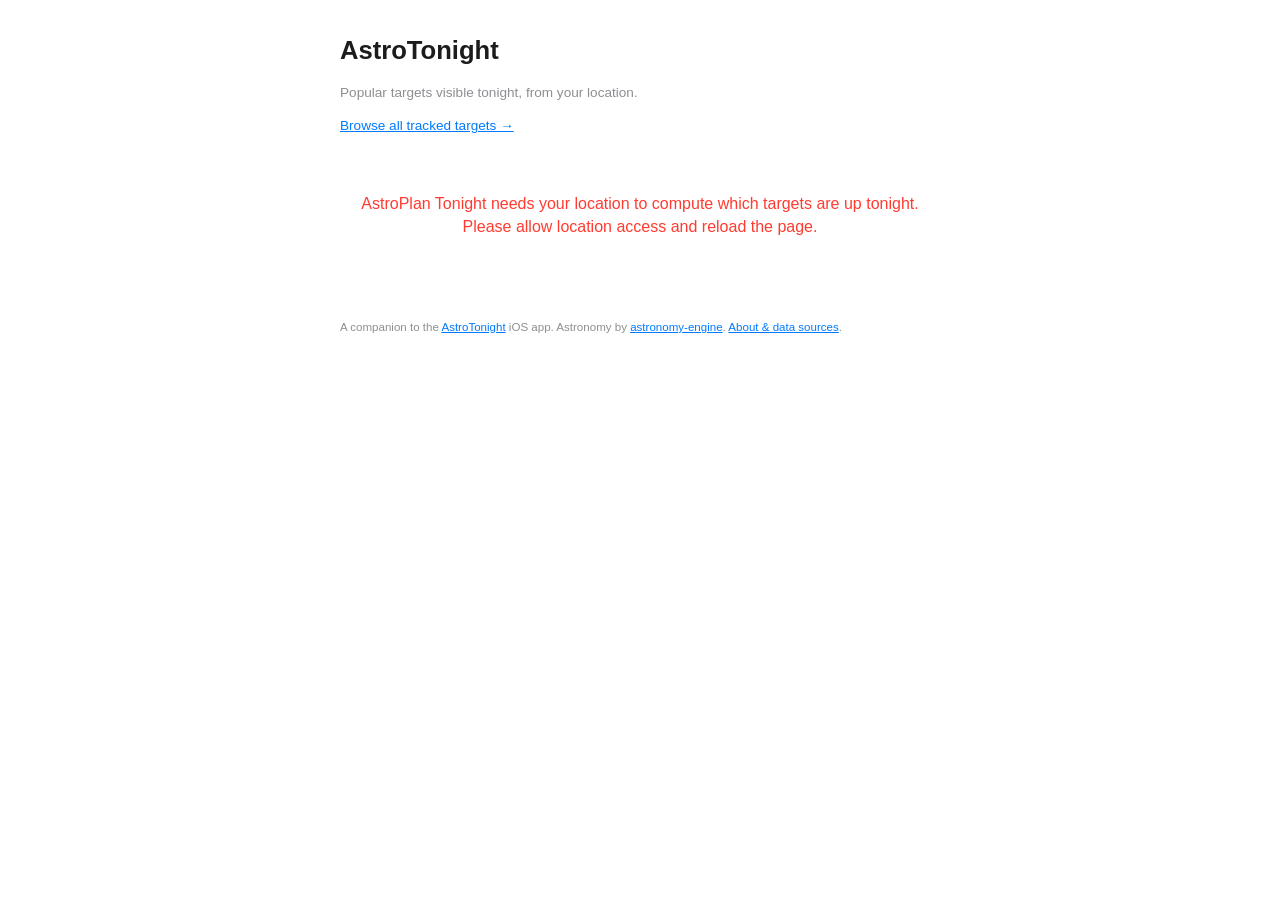
<file: index.html>
<!doctype html>
<html lang="en">
<head>
  <meta charset="utf-8" />
  <meta name="viewport" content="width=device-width, initial-scale=1" />
  <title>AstroTonight</title>
  <meta name="description" content="Which popular deep-sky targets are visible tonight from your location." />
  <link rel="stylesheet" href="css/style.css" />
</head>
<body>
  <header class="page-header">
    <h1>AstroTonight</h1>
    <p class="muted small">Popular targets visible tonight, from your location.</p>
    <p class="small"><a href="targets.html">Browse all tracked targets →</a></p>
  </header>
  <main id="app">
    <p class="muted centered">Loading…</p>
  </main>
  <footer class="page-footer">
    <p class="muted small">
      A companion to the <a href="https://github.com/mikep63/AstroPlan">AstroTonight</a> iOS app.
      Astronomy by <a href="https://github.com/cosinekitty/astronomy">astronomy-engine</a>.
      <a href="about.html">About &amp; data sources</a>.
    </p>
  </footer>
  <script type="module" src="js/main.js"></script>
</body>
</html>
</file>
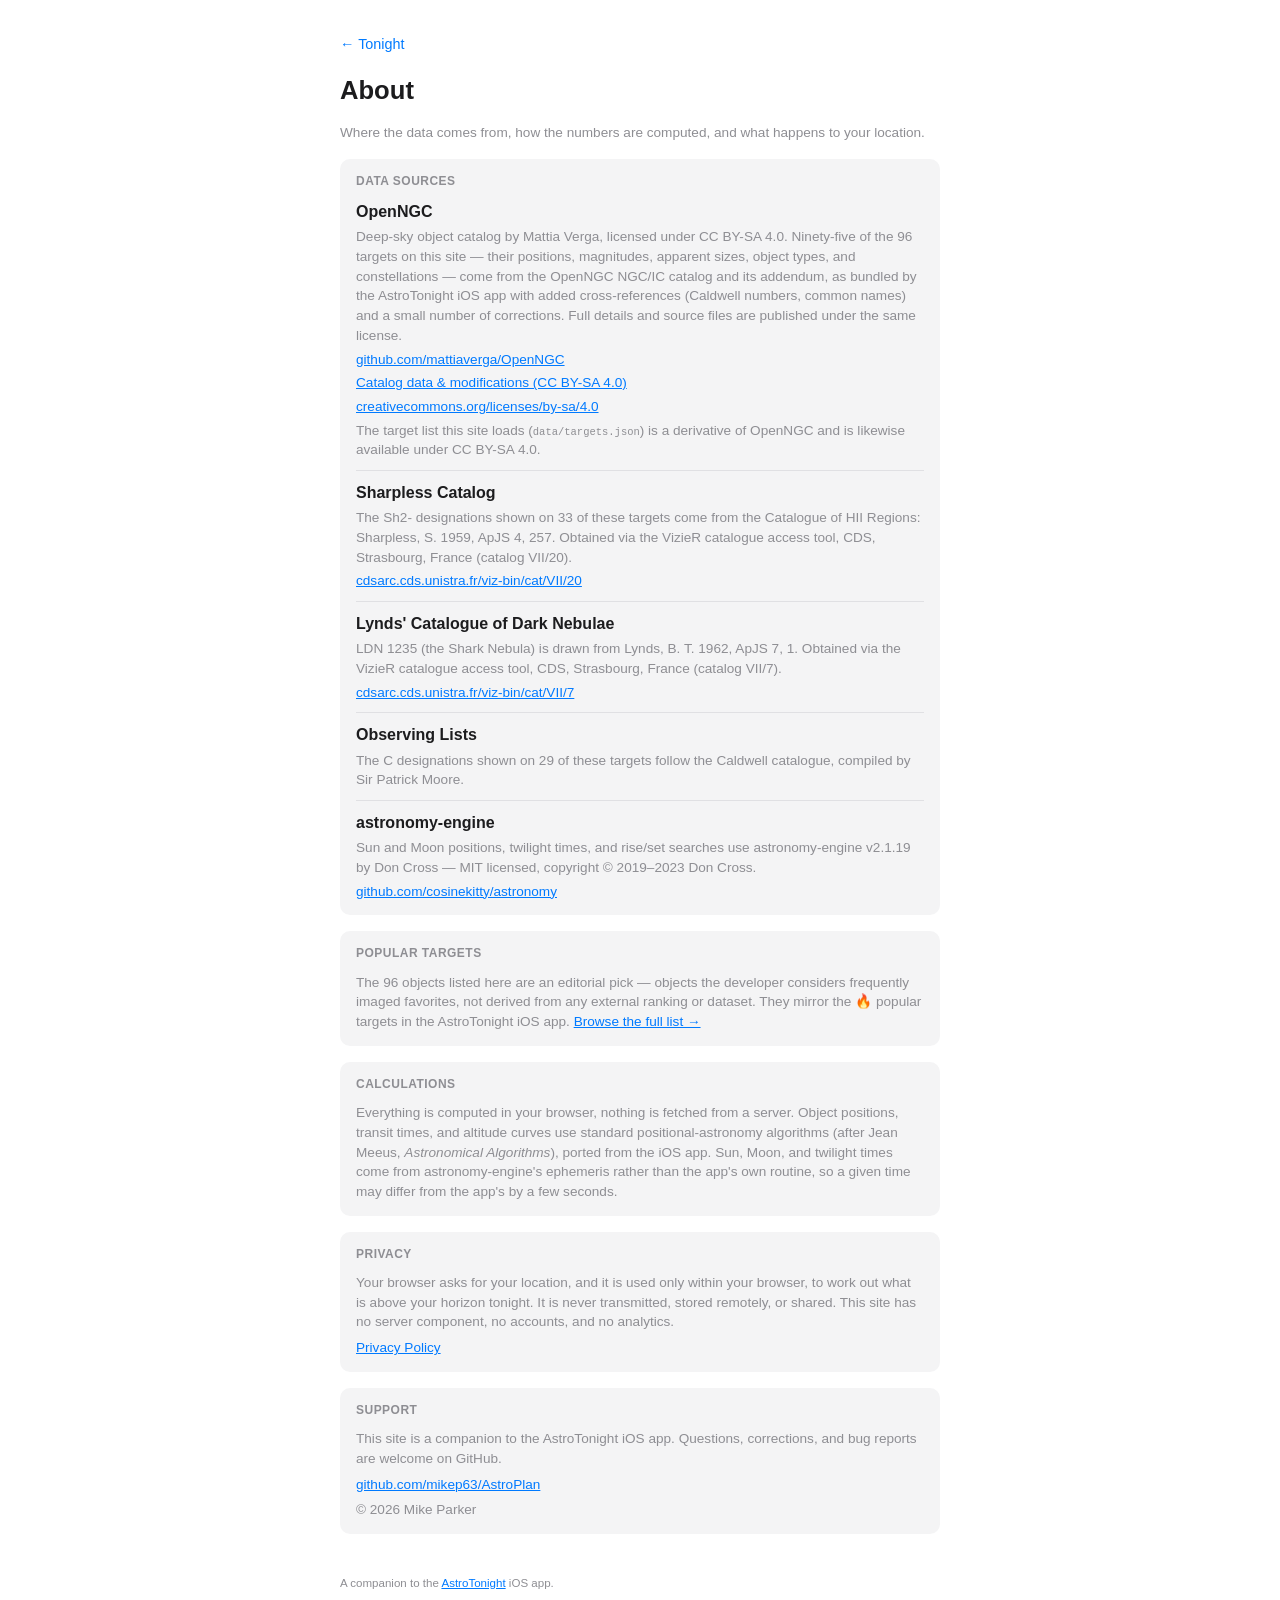
<file: about.html>
<!doctype html>
<html lang="en">
<head>
  <meta charset="utf-8" />
  <meta name="viewport" content="width=device-width, initial-scale=1" />
  <title>AstroTonight · About</title>
  <meta name="description" content="Data sources, attributions, and privacy for AstroTonight — the web companion to the AstroTonight iOS app." />
  <link rel="stylesheet" href="css/style.css" />
</head>
<body>
  <header class="page-header">
    <p><a class="back-link" href="index.html">← Tonight</a></p>
    <h1>About</h1>
    <p class="muted small">Where the data comes from, how the numbers are computed, and what happens to your location.</p>
  </header>

  <main>
    <section class="card">
      <h2>Data Sources</h2>

      <div class="source">
        <p class="source-title">OpenNGC</p>
        <p class="muted small">
          Deep-sky object catalog by Mattia Verga, licensed under CC BY-SA 4.0. Ninety-five of
          the 96 targets on this site — their positions, magnitudes, apparent sizes, object types,
          and constellations — come from the OpenNGC NGC/IC catalog and its addendum, as bundled
          by the AstroTonight iOS app with added cross-references (Caldwell numbers, common names)
          and a small number of corrections. Full details and source files are published under the
          same license.
        </p>
        <p class="small"><a href="https://github.com/mattiaverga/OpenNGC">github.com/mattiaverga/OpenNGC</a></p>
        <p class="small"><a href="https://mikep63.github.io/astroplan-docs/catalog-data.html">Catalog data &amp; modifications (CC BY-SA 4.0)</a></p>
        <p class="small"><a href="https://creativecommons.org/licenses/by-sa/4.0/">creativecommons.org/licenses/by-sa/4.0</a></p>
        <p class="muted small">
          The target list this site loads (<code>data/targets.json</code>) is a derivative of
          OpenNGC and is likewise available under CC BY-SA 4.0.
        </p>
      </div>

      <div class="source">
        <p class="source-title">Sharpless Catalog</p>
        <p class="muted small">
          The Sh2- designations shown on 33 of these targets come from the Catalogue of HII
          Regions: Sharpless, S. 1959, ApJS 4, 257. Obtained via the VizieR catalogue access tool,
          CDS, Strasbourg, France (catalog VII/20).
        </p>
        <p class="small"><a href="https://cdsarc.cds.unistra.fr/viz-bin/cat/VII/20">cdsarc.cds.unistra.fr/viz-bin/cat/VII/20</a></p>
      </div>

      <div class="source">
        <p class="source-title">Lynds' Catalogue of Dark Nebulae</p>
        <p class="muted small">
          LDN 1235 (the Shark Nebula) is drawn from Lynds, B. T. 1962, ApJS 7, 1. Obtained via the
          VizieR catalogue access tool, CDS, Strasbourg, France (catalog VII/7).
        </p>
        <p class="small"><a href="https://cdsarc.cds.unistra.fr/viz-bin/cat/VII/7">cdsarc.cds.unistra.fr/viz-bin/cat/VII/7</a></p>
      </div>

      <div class="source">
        <p class="source-title">Observing Lists</p>
        <p class="muted small">
          The C designations shown on 29 of these targets follow the Caldwell catalogue, compiled
          by Sir Patrick Moore.
        </p>
      </div>

      <div class="source">
        <p class="source-title">astronomy-engine</p>
        <p class="muted small">
          Sun and Moon positions, twilight times, and rise/set searches use astronomy-engine
          v2.1.19 by Don Cross — MIT licensed, copyright © 2019–2023 Don Cross.
        </p>
        <p class="small"><a href="https://github.com/cosinekitty/astronomy">github.com/cosinekitty/astronomy</a></p>
      </div>
    </section>

    <section class="card">
      <h2>Popular Targets</h2>
      <p class="muted small">
        The 96 objects listed here are an editorial pick — objects the developer considers
        frequently imaged favorites, not derived from any external ranking or dataset. They mirror
        the 🔥 popular targets in the AstroTonight iOS app.
        <a href="targets.html">Browse the full list →</a>
      </p>
    </section>

    <section class="card">
      <h2>Calculations</h2>
      <p class="muted small">
        Everything is computed in your browser, nothing is fetched from a server. Object
        positions, transit times, and altitude curves use standard positional-astronomy algorithms
        (after Jean Meeus, <em>Astronomical Algorithms</em>), ported from the iOS app. Sun, Moon,
        and twilight times come from astronomy-engine's ephemeris rather than the app's own
        routine, so a given time may differ from the app's by a few seconds.
      </p>
    </section>

    <section class="card">
      <h2>Privacy</h2>
      <p class="muted small">
        Your browser asks for your location, and it is used only within your browser, to work out
        what is above your horizon tonight. It is never transmitted, stored remotely, or shared.
        This site has no server component, no accounts, and no analytics.
      </p>
      <p class="small"><a href="https://mikep63.github.io/astroplan-docs/">Privacy Policy</a></p>
    </section>

    <section class="card">
      <h2>Support</h2>
      <p class="muted small">
        This site is a companion to the AstroTonight iOS app. Questions, corrections, and bug
        reports are welcome on GitHub.
      </p>
      <p class="small"><a href="https://github.com/mikep63/AstroPlan">github.com/mikep63/AstroPlan</a></p>
      <p class="muted small">© 2026 Mike Parker</p>
    </section>
  </main>

  <footer class="page-footer">
    <p class="muted small">
      A companion to the <a href="https://github.com/mikep63/AstroPlan">AstroTonight</a> iOS app.
    </p>
  </footer>
</body>
</html>
</file>
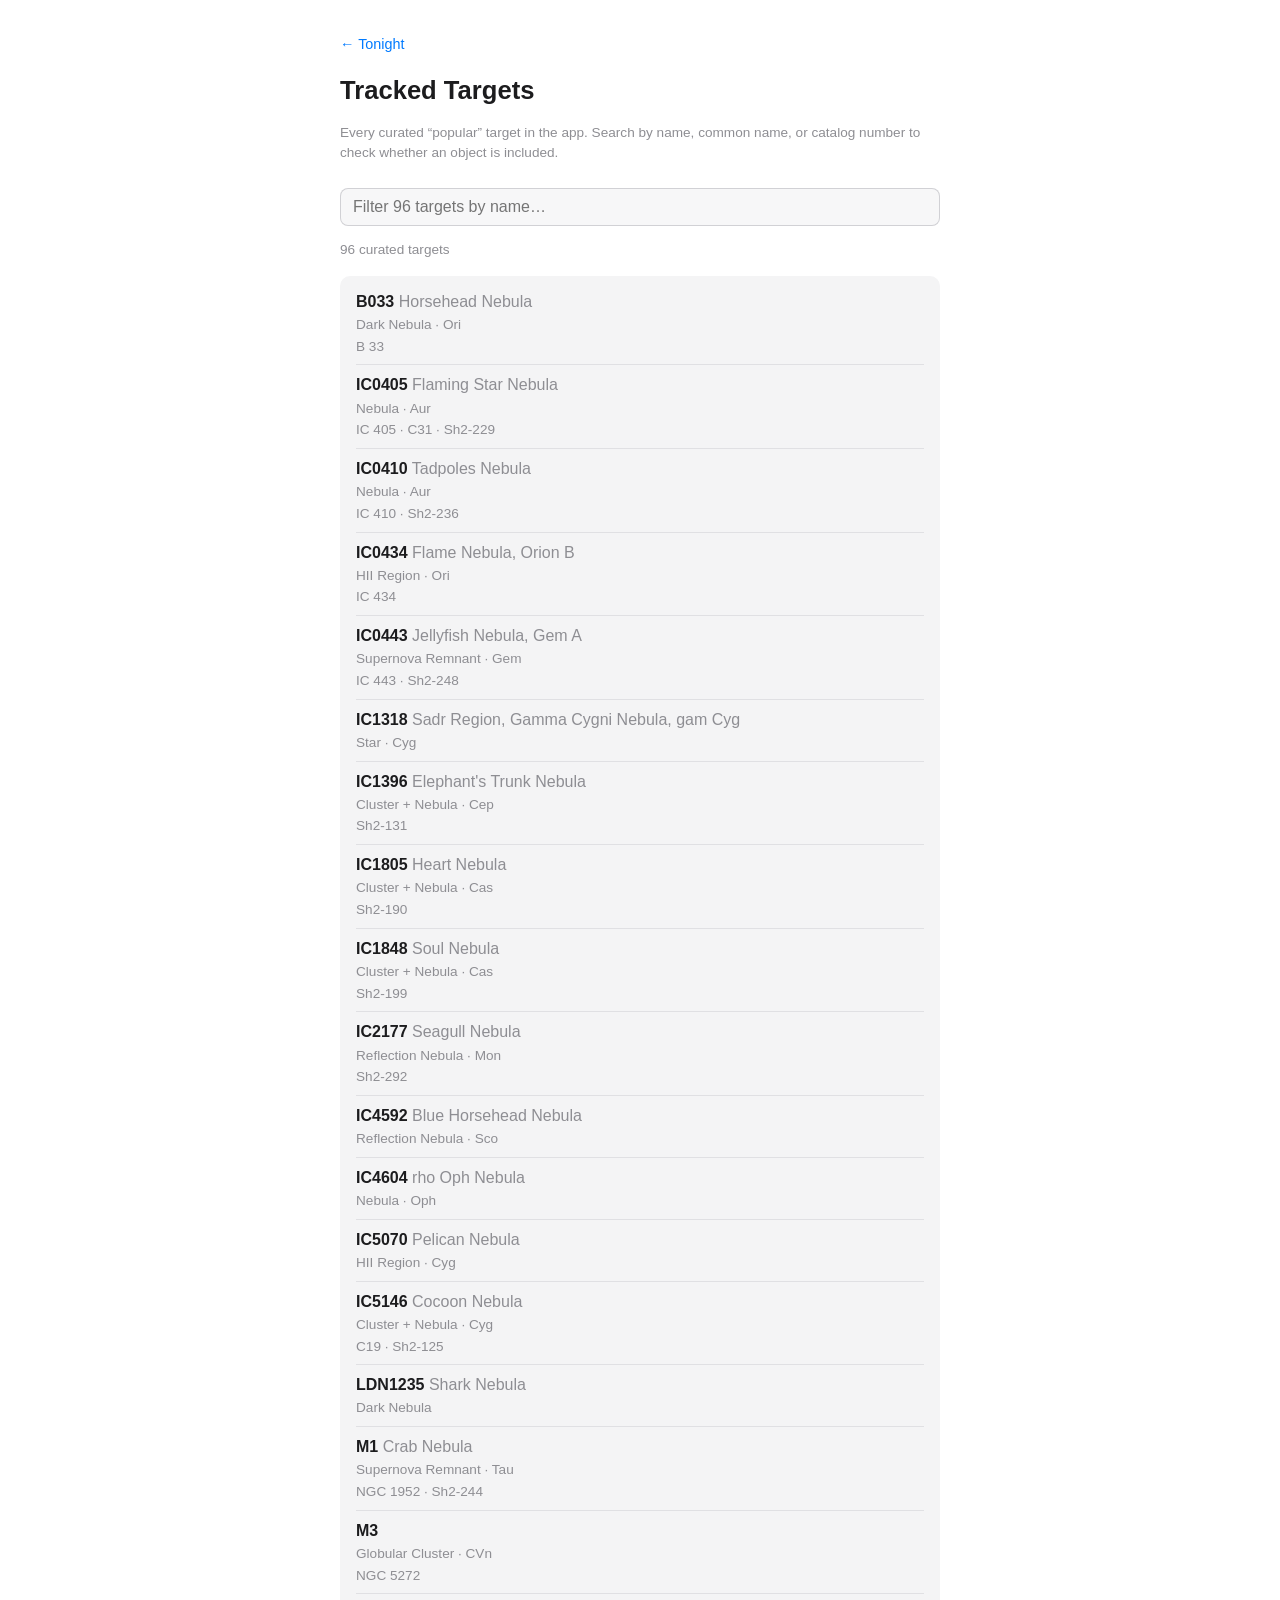
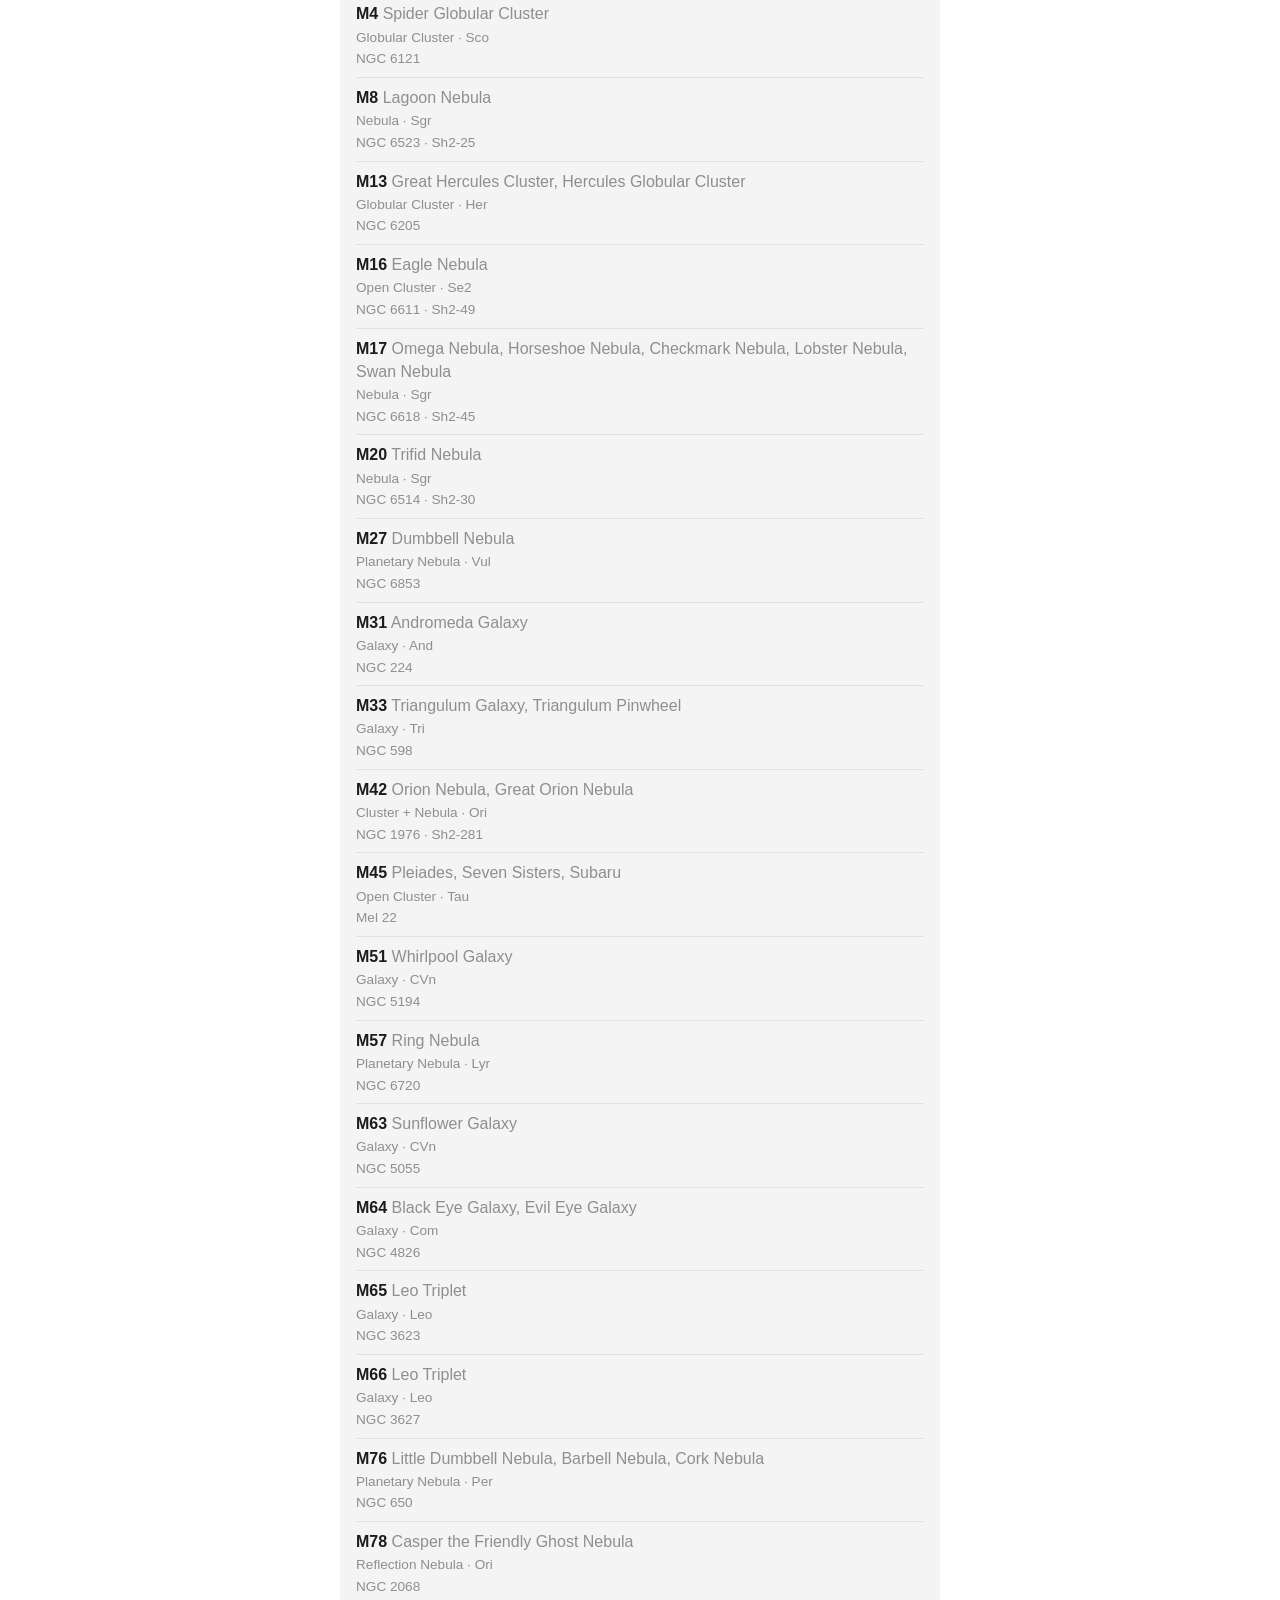
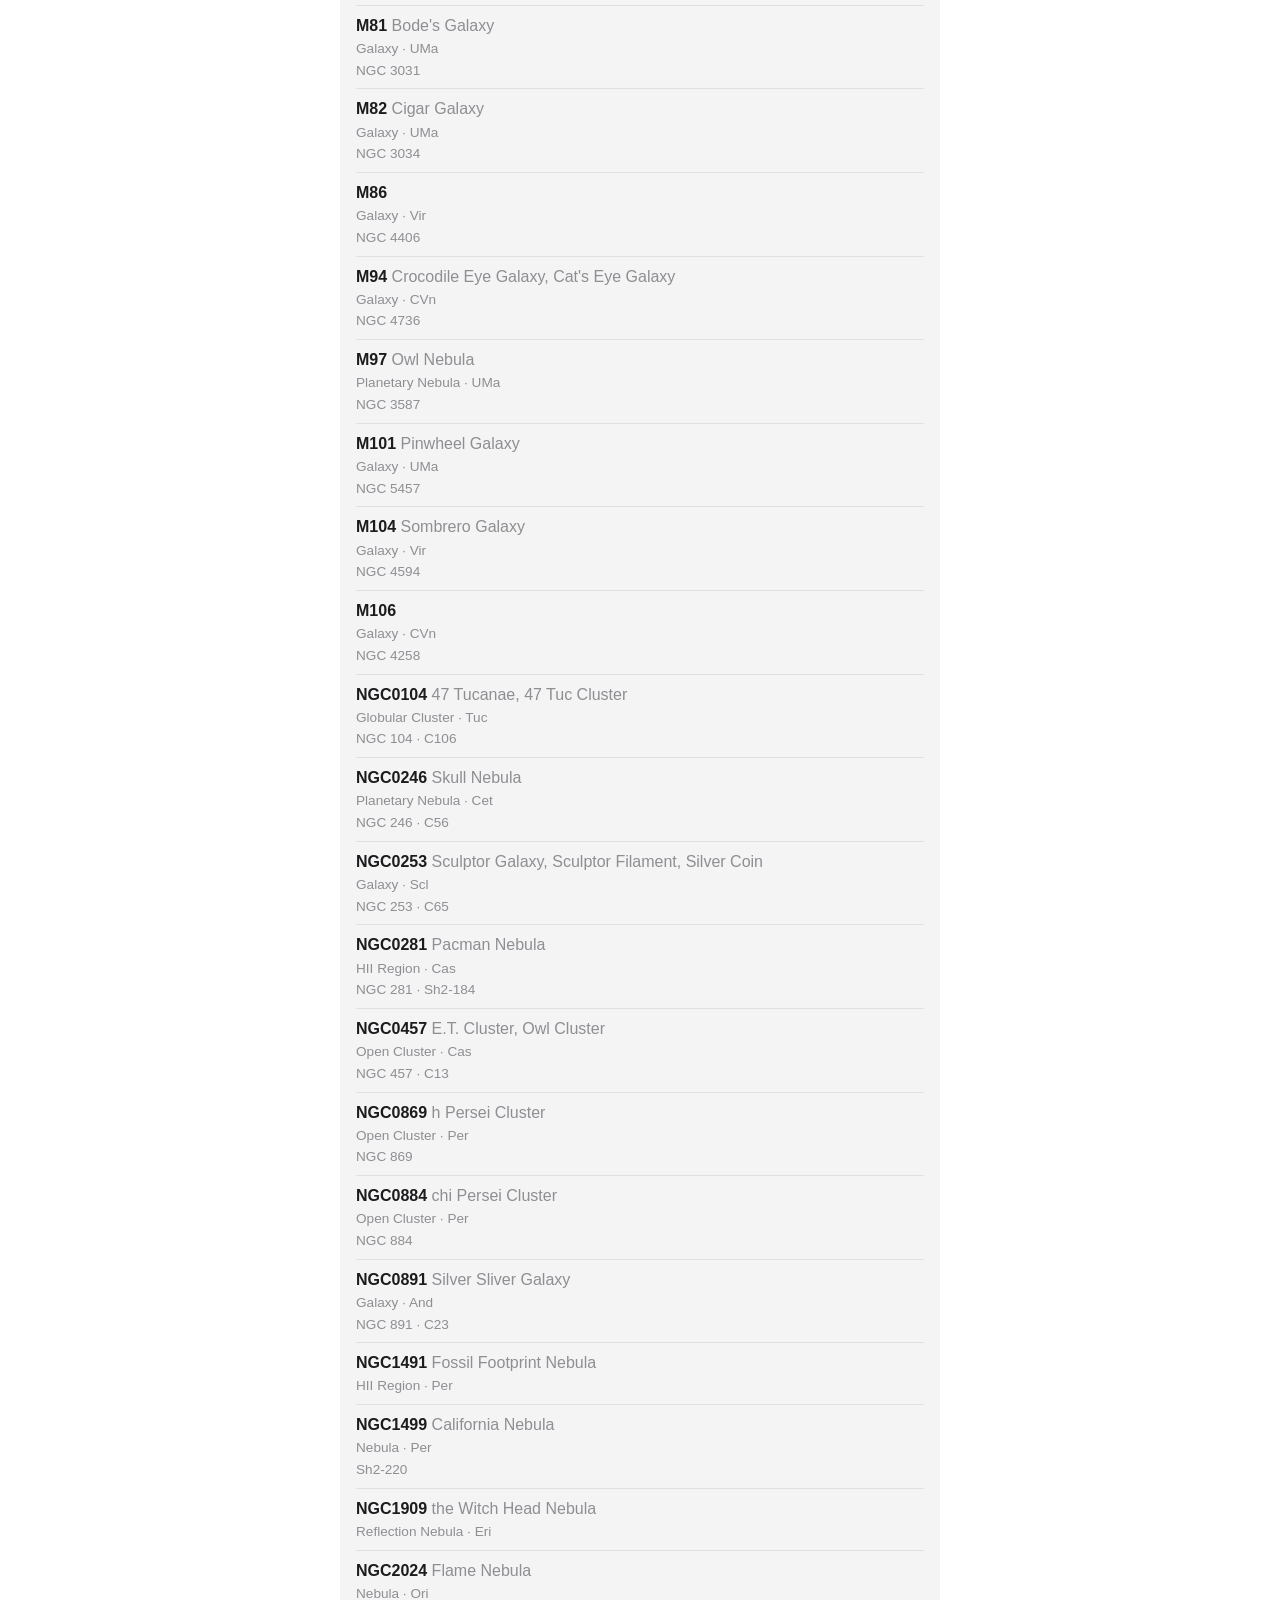
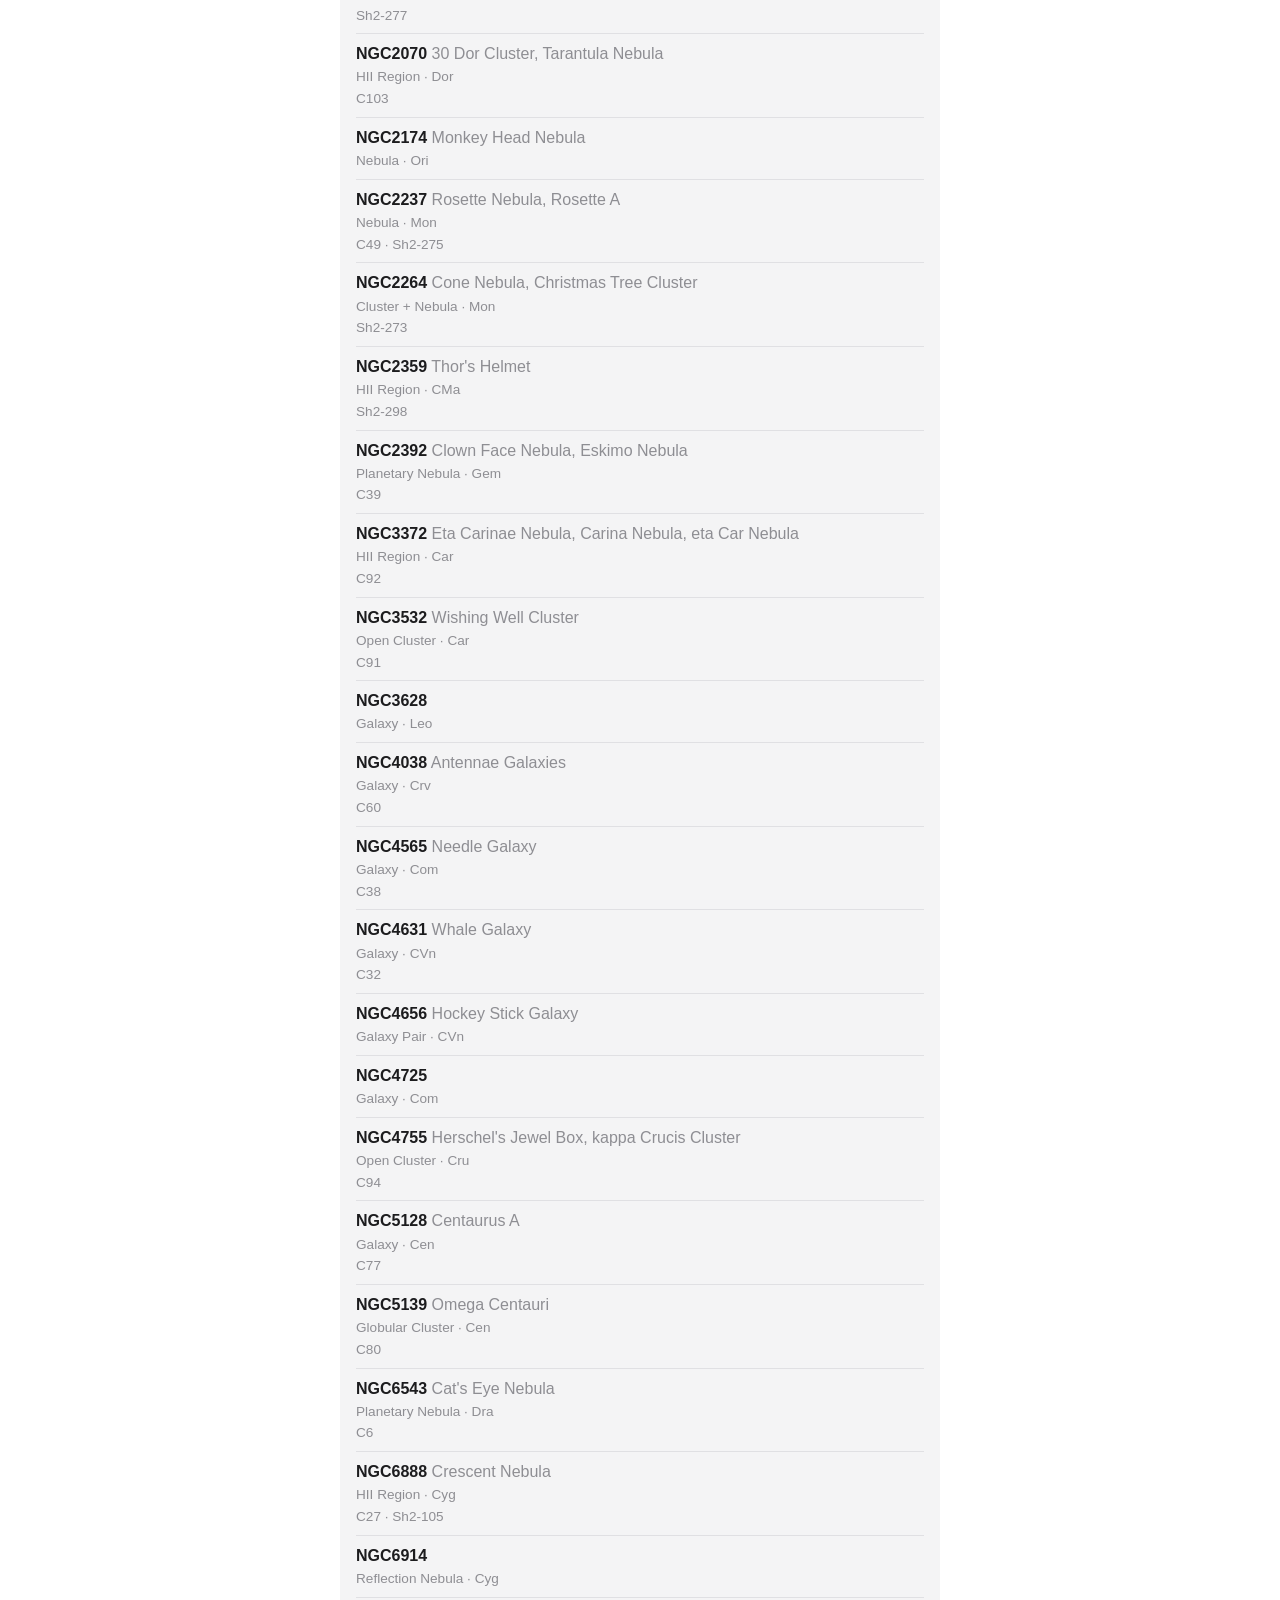
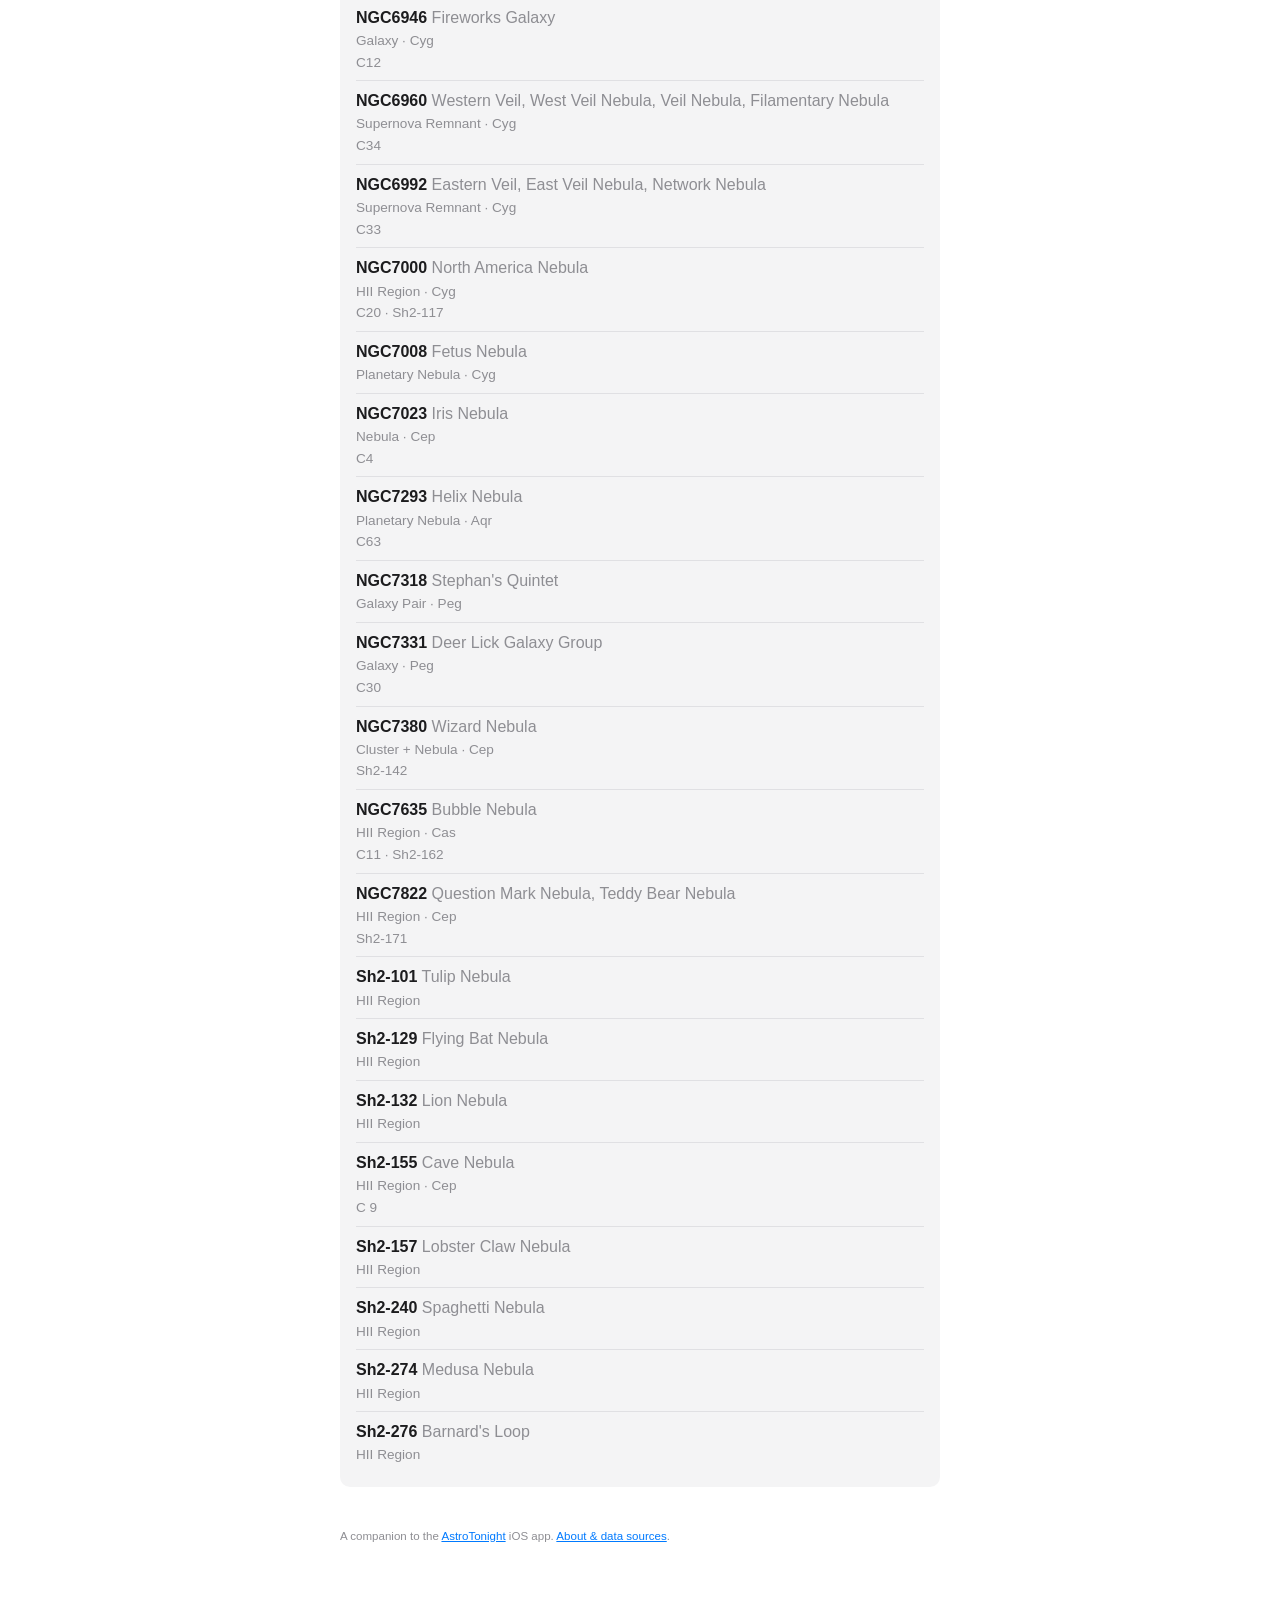
<file: targets.html>
<!doctype html>
<html lang="en">
<head>
  <meta charset="utf-8" />
  <meta name="viewport" content="width=device-width, initial-scale=1" />
  <title>AstroTonight · Tracked Targets</title>
  <meta name="description" content="The full list of curated deep-sky targets tracked by the AstroTonight app — search to check whether an object is included." />
  <link rel="stylesheet" href="css/style.css" />
</head>
<body>
  <header class="page-header">
    <p><a class="back-link" href="index.html">← Tonight</a></p>
    <h1>Tracked Targets</h1>
    <p class="muted small">Every curated “popular” target in the app. Search by name, common name, or catalog number to check whether an object is included.</p>
  </header>
  <main id="app">
    <p class="muted centered">Loading…</p>
  </main>
  <footer class="page-footer">
    <p class="muted small">
      A companion to the <a href="https://github.com/mikep63/AstroPlan">AstroTonight</a> iOS app.
      <a href="about.html">About &amp; data sources</a>.
    </p>
  </footer>
  <script type="module" src="js/targets.js"></script>
</body>
</html>
</file>
<file: css/style.css>
/* Palette/type matches astroplan-docs' existing pages (see index.html) for
   a consistent AstroPlan web presence, extended with the app's system-blue
   accent and grouped-list card styling for a denser, data-driven layout. */

* {
  box-sizing: border-box;
}

body {
  font-family: -apple-system, BlinkMacSystemFont, "Segoe UI", sans-serif;
  max-width: 640px;
  margin: 32px auto;
  padding: 0 20px 40px;
  line-height: 1.45;
  color: #1c1c1e;
}

a {
  color: #007aff;
}

.page-header h1 {
  font-size: 1.6em;
  margin-bottom: 2px;
}

.muted {
  color: #8e8e93;
}

.small {
  font-size: 0.85em;
}

.centered {
  text-align: center;
  padding: 40px 0;
}

.error {
  color: #ff3b30;
}

.card {
  background: rgba(120, 120, 128, 0.08);
  border-radius: 10px;
  padding: 14px 16px;
  margin-top: 16px;
}

.card h2 {
  font-size: 0.75em;
  text-transform: uppercase;
  letter-spacing: 0.04em;
  color: #8e8e93;
  margin: 0 0 10px;
  font-weight: 600;
}

.row-line {
  display: flex;
  justify-content: space-between;
  align-items: baseline;
  gap: 8px;
  font-variant-numeric: tabular-nums;
}

.filter-summary {
  margin-top: 14px;
  font-size: 0.85em;
  color: #8e8e93;
}

.target-row {
  display: block;
  padding: 8px 0;
  border-top: 1px solid rgba(120, 120, 128, 0.16);
  color: inherit;
  text-decoration: none;
}

.target-row:first-of-type {
  border-top: none;
  padding-top: 0;
}

.target-row:hover {
  background: rgba(120, 120, 128, 0.1);
}

.target-row .chevron {
  flex: 0 0 auto;
  font-size: 1.1em;
}

.target-row .header {
  font-size: 1em;
}

.target-row .secondary {
  color: #8e8e93;
}

.target-row .caption {
  font-size: 0.85em;
  color: #8e8e93;
  margin-top: 2px;
}

.target-row .truncate {
  overflow: hidden;
  text-overflow: ellipsis;
  white-space: nowrap;
}

.target-row .transit {
  flex: 0 0 auto;
  font-variant-numeric: tabular-nums;
}

.back-link {
  text-decoration: none;
  font-size: 0.9em;
}

/* Tracked-targets reference list (targets.html) */
.filter-box {
  width: 100%;
  margin-top: 12px;
  padding: 9px 12px;
  font-size: 1em;
  color: inherit;
  border: 1px solid rgba(120, 120, 128, 0.3);
  border-radius: 8px;
  background: rgba(120, 120, 128, 0.06);
}

.catalog-row {
  padding: 8px 0;
  border-top: 1px solid rgba(120, 120, 128, 0.16);
}

.catalog-row:first-of-type {
  border-top: none;
  padding-top: 0;
}

.catalog-row .header {
  font-size: 1em;
}

.catalog-row .secondary {
  color: #8e8e93;
}

.catalog-row .caption,
.catalog-row .designations {
  margin-top: 2px;
}

.detail-header {
  margin-top: 8px;
}

.detail-header h1 {
  font-size: 1.4em;
  margin: 0 0 2px;
}

.detail-header .secondary {
  color: #8e8e93;
  font-weight: 400;
}

.info-row {
  display: flex;
  justify-content: space-between;
  align-items: baseline;
  gap: 12px;
  padding: 4px 0;
  border-top: 1px solid rgba(120, 120, 128, 0.16);
  font-variant-numeric: tabular-nums;
}

.info-row:first-of-type {
  border-top: none;
}

.info-label {
  color: #8e8e93;
}

.info-value {
  text-align: right;
}

.alt-chart {
  display: block;
  width: 100%;
  height: auto;
  margin-top: 12px;
}

.chart-legend {
  margin: 6px 0 0;
}

/* Attribution/about page (about.html) — grouped blocks inside a .card,
   divided like the list rows elsewhere. */
.source {
  padding: 10px 0;
  border-top: 1px solid rgba(120, 120, 128, 0.16);
}

.source:first-of-type {
  border-top: none;
  padding-top: 0;
}

.source:last-of-type {
  padding-bottom: 0;
}

.source p {
  margin: 0 0 4px;
}

.source p:last-child {
  margin-bottom: 0;
}

.source-title {
  font-weight: 600;
}

.card > p {
  margin: 0 0 6px;
}

.card > p:last-child {
  margin-bottom: 0;
}

.card code {
  font-size: 0.95em;
}

.page-footer {
  margin-top: 3em;
  font-size: 0.85em;
  color: #8e8e93;
}

@media (prefers-color-scheme: dark) {
  body {
    background: #000;
    color: #f2f2f7;
  }
  a {
    color: #0a84ff;
  }
  .card {
    background: rgba(120, 120, 128, 0.16);
  }
  .target-row {
    border-top-color: rgba(120, 120, 128, 0.24);
  }
  .filter-box {
    border-color: rgba(120, 120, 128, 0.4);
    background: rgba(120, 120, 128, 0.16);
  }
  .catalog-row {
    border-top-color: rgba(120, 120, 128, 0.24);
  }
  .source {
    border-top-color: rgba(120, 120, 128, 0.24);
  }
}
</file>
